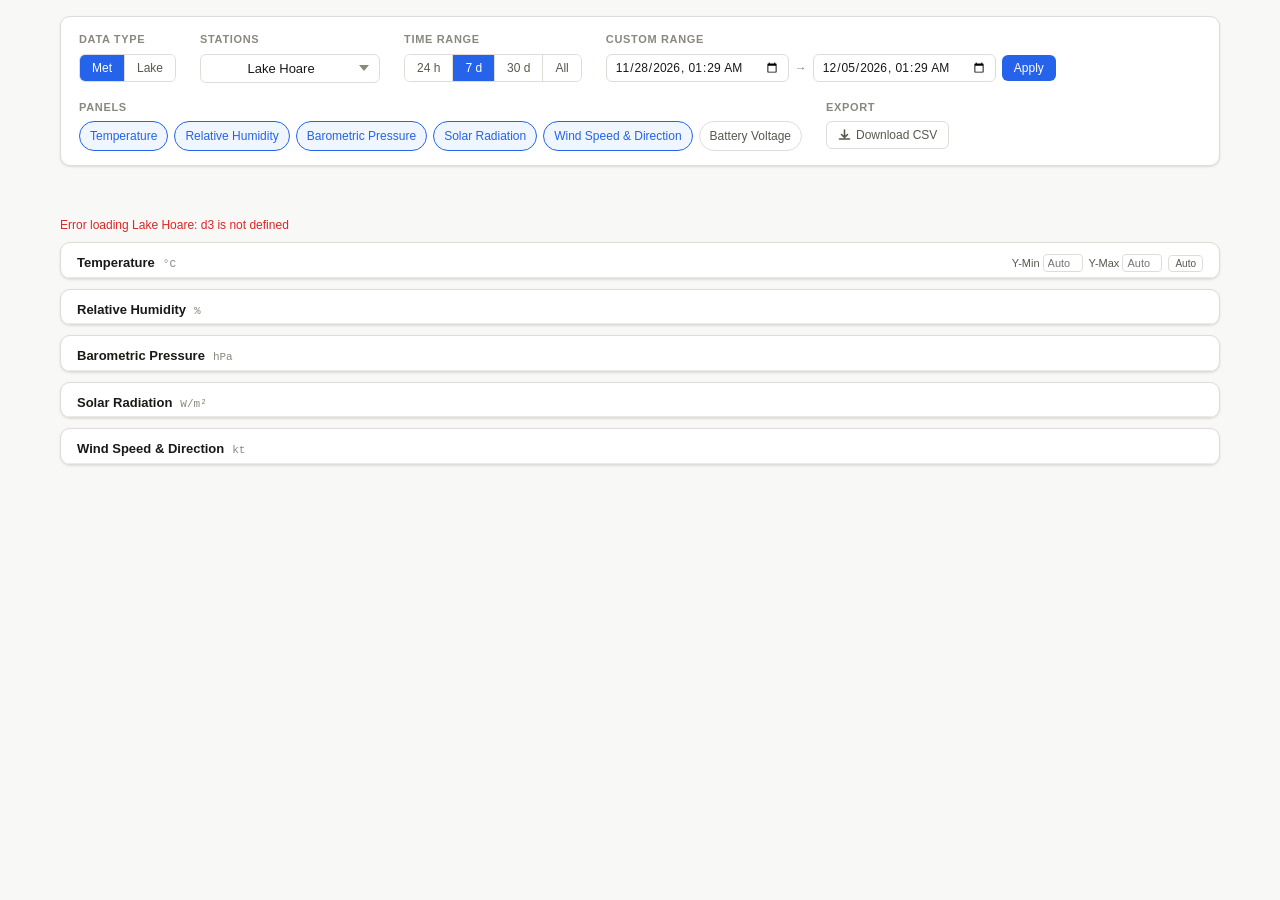
<file: index.html>
<!DOCTYPE html>
<html lang="en">

<head>
  <meta charset="UTF-8" />
  <meta name="viewport" content="width=device-width, initial-scale=1.0" />
  <title>MCM Live Weather Data</title>
  <meta name="description"
    content="Interactive time-series meteorological visualizations for McMurdo LTER weather monitoring stations in Antarctica. Displays temperature, humidity, pressure, solar radiation, and wind." />
  <link rel="stylesheet" href="style.css" />
</head>

<body>

  <div id="app">

    <div id="controls">

      <!-- Page switcher -->
      <div class="control-group" id="page-nav-control">
        <label>Data type</label>
        <nav id="page-nav" aria-label="Data type">
          <a href="index.html" class="nav-link active" aria-current="page">Met</a>
          <a href="lake.html" class="nav-link">Lake</a>
        </nav>
      </div>

      <!-- Station selector -->
      <div class="control-group" id="station-control">
        <label>Stations</label>
        <div id="station-selector-wrapper">
          <button id="station-dropdown-btn" aria-haspopup="listbox" aria-expanded="false">
            <span id="station-dropdown-label">Select stations…</span>
            <svg class="chevron" viewBox="0 0 10 6" width="10" height="6">
              <path d="M0 0l5 6 5-6z" fill="currentColor" />
            </svg>
          </button>
          <ul id="station-dropdown" role="listbox" aria-multiselectable="true" hidden>
            <!-- populated by met.js -->
          </ul>
        </div>
      </div>

      <!-- Time range presets -->
      <div class="control-group" id="time-preset-control">
        <label>Time range</label>
        <div class="button-group" id="time-presets">
          <button class="preset-btn" data-hours="24">24 h</button>
          <button class="preset-btn active" data-hours="168">7 d</button>
          <button class="preset-btn" data-hours="720">30 d</button>
          <button class="preset-btn" data-hours="all">All</button>
        </div>
      </div>

      <!-- Custom date range -->
      <div class="control-group" id="custom-range-control">
        <label>Custom range</label>
        <div id="custom-range-inputs">
          <input type="datetime-local" id="date-start" />
          <span class="range-sep">→</span>
          <input type="datetime-local" id="date-end" />
          <button id="apply-range-btn">Apply</button>
        </div>
      </div>

      <!-- Panel toggles (populated by met.js) -->
      <div class="control-group" id="panel-toggle-control">
        <label>Panels</label>
        <div class="toggle-group"></div>
      </div>

      <!-- Download CSV -->
      <div class="control-group" id="download-control">
        <label>Export</label>
        <button id="download-csv-btn" class="download-btn" title="Download visible variables for the selected time period as CSV">
          <svg width="13" height="13" viewBox="0 0 13 13" fill="none" aria-hidden="true" style="vertical-align:-1px;margin-right:5px">
            <path d="M6.5 1v7M3.5 5.5l3 3 3-3M1.5 10h10" stroke="currentColor" stroke-width="1.6" stroke-linecap="round" stroke-linejoin="round"/>
          </svg>
          Download CSV
        </button>
      </div>

    </div>

    <!-- Legend -->
    <div id="legend" aria-label="Station legend"></div>

    <!-- Status / error messages -->
    <div id="status-bar" aria-live="polite"></div>

    <!-- Chart panels (populated by met.js) -->
    <div id="charts"></div>

    <!-- Tooltip -->
    <div id="tooltip" role="tooltip" aria-hidden="true"></div>

  </div><!-- /#app -->

  <script src="https://d3js.org/d3.v7.min.js"></script>
  <script src="shared.js"></script>
  <script src="met.js"></script>
  <script>
    function sendHeight() {
      // Get the actual rendered height of the body content
      const height = document.body.scrollHeight;
      // Send message to the host window
      window.parent.postMessage({ frameHeight: height }, '*');
    }

    // Send initial height on load
    window.addEventListener('load', sendHeight);

    // Send updated height if window resizes (mobile/desktop adaptivity)
    window.addEventListener('resize', sendHeight);

    // Watch for dynamic height changes (DOM modifications, dropdown toggles, user selections)
    const observer = new ResizeObserver(() => sendHeight());
    observer.observe(document.body);
  </script>
</body>

</html>
</file>
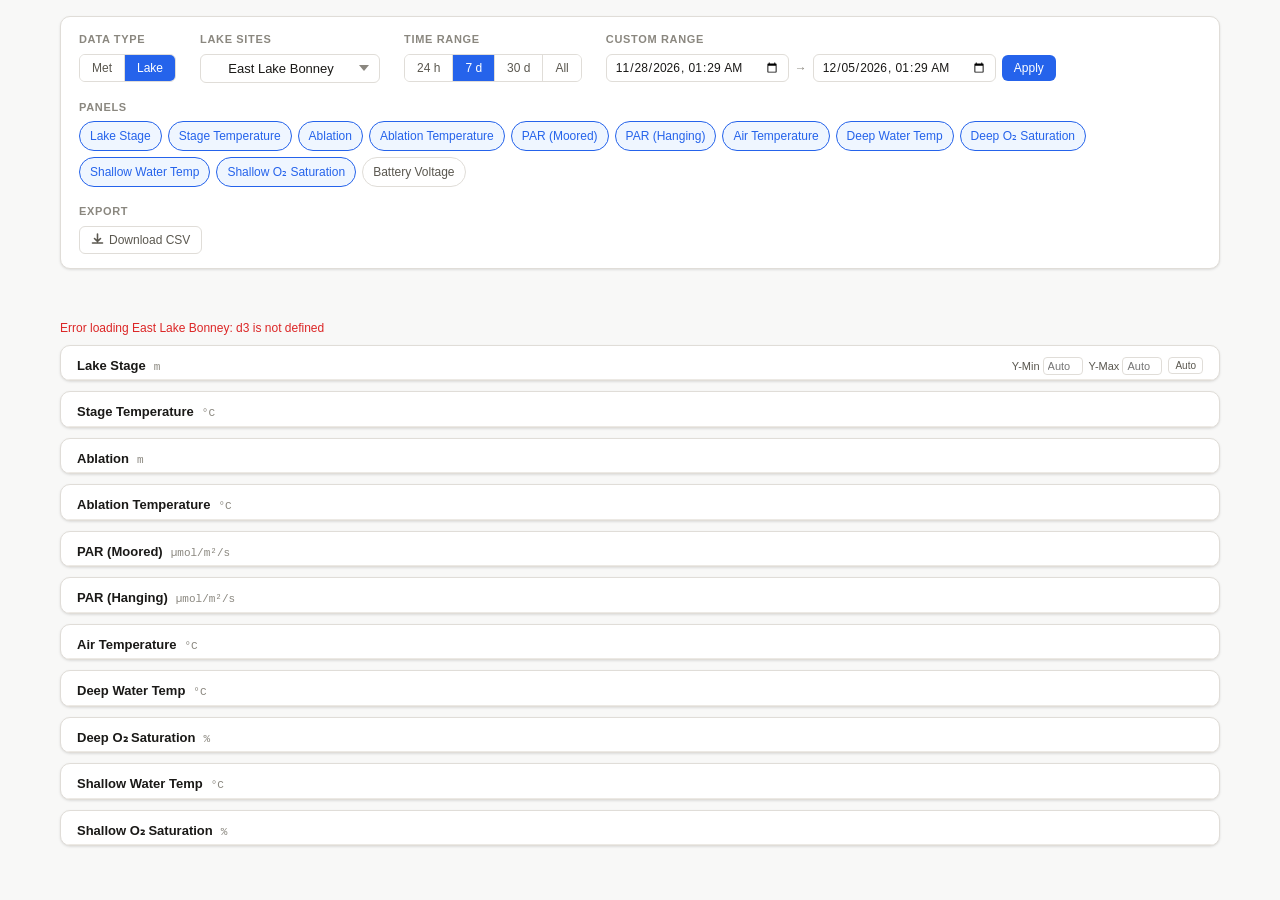
<file: lake.html>
<!DOCTYPE html>
<html lang="en">

<head>
  <meta charset="UTF-8" />
  <meta name="viewport" content="width=device-width, initial-scale=1.0" />
  <title>MCM Live Lake Data</title>
  <meta name="description"
    content="Interactive time-series lake buoy data for McMurdo LTER lake monitoring stations in Antarctica. Displays stage, temperature, oxygen saturation, PAR, and more." />
  <link rel="stylesheet" href="style.css" />
</head>

<body>

  <div id="app">

    <div id="controls">

      <!-- Page switcher -->
      <div class="control-group" id="page-nav-control">
        <label>Data type</label>
        <nav id="page-nav" aria-label="Data type">
          <a href="index.html" class="nav-link">Met</a>
          <a href="lake.html" class="nav-link active" aria-current="page">Lake</a>
        </nav>
      </div>

      <!-- Site selector -->
      <div class="control-group" id="station-control">
        <label>Lake sites</label>
        <div id="station-selector-wrapper">
          <button id="station-dropdown-btn" aria-haspopup="listbox" aria-expanded="false">
            <span id="station-dropdown-label">Select sites…</span>
            <svg class="chevron" viewBox="0 0 10 6" width="10" height="6">
              <path d="M0 0l5 6 5-6z" fill="currentColor" />
            </svg>
          </button>
          <ul id="station-dropdown" role="listbox" aria-multiselectable="true" hidden>
            <!-- populated by lake.js -->
          </ul>
        </div>
      </div>

      <!-- Time range presets -->
      <div class="control-group" id="time-preset-control">
        <label>Time range</label>
        <div class="button-group" id="time-presets">
          <button class="preset-btn" data-hours="24">24 h</button>
          <button class="preset-btn active" data-hours="168">7 d</button>
          <button class="preset-btn" data-hours="720">30 d</button>
          <button class="preset-btn" data-hours="all">All</button>
        </div>
      </div>

      <!-- Custom date range -->
      <div class="control-group" id="custom-range-control">
        <label>Custom range</label>
        <div id="custom-range-inputs">
          <input type="datetime-local" id="date-start" />
          <span class="range-sep">→</span>
          <input type="datetime-local" id="date-end" />
          <button id="apply-range-btn">Apply</button>
        </div>
      </div>

      <!-- Panel toggles (populated by lake.js) -->
      <div class="control-group" id="panel-toggle-control">
        <label>Panels</label>
        <div class="toggle-group"></div>
      </div>

      <!-- Download CSV -->
      <div class="control-group" id="download-control">
        <label>Export</label>
        <button id="download-csv-btn" class="download-btn" title="Download visible variables for the selected time period as CSV">
          <svg width="13" height="13" viewBox="0 0 13 13" fill="none" aria-hidden="true" style="vertical-align:-1px;margin-right:5px">
            <path d="M6.5 1v7M3.5 5.5l3 3 3-3M1.5 10h10" stroke="currentColor" stroke-width="1.6" stroke-linecap="round" stroke-linejoin="round"/>
          </svg>
          Download CSV
        </button>
      </div>

    </div>

    <!-- Legend -->
    <div id="legend" aria-label="Site legend"></div>

    <!-- Status / error messages -->
    <div id="status-bar" aria-live="polite"></div>

    <!-- Chart panels (populated by lake.js) -->
    <div id="charts"></div>

    <!-- Tooltip -->
    <div id="tooltip" role="tooltip" aria-hidden="true"></div>

  </div><!-- /#app -->

  <script src="https://d3js.org/d3.v7.min.js"></script>
  <script src="shared.js"></script>
  <script src="lake.js"></script>
  <script>
    function sendHeight() {
      // Get the actual rendered height of the body content
      const height = document.body.scrollHeight;
      // Send message to the host window
      window.parent.postMessage({ frameHeight: height }, '*');
    }

    // Send initial height on load
    window.addEventListener('load', sendHeight);

    // Send updated height if window resizes (mobile/desktop adaptivity)
    window.addEventListener('resize', sendHeight);

    // Watch for dynamic height changes (DOM modifications, dropdown toggles, user selections)
    const observer = new ResizeObserver(() => sendHeight());
    observer.observe(document.body);
  </script>
</body>

</html>
</file>
<file: style.css>
/* =============================================================
   MCM Live Meteogram — style.css
   Light theme, WordPress 2024 compatible, no external fonts
   ============================================================= */

/* --- Tokens -------------------------------------------------- */
:root {
  --bg: #f8f8f7;
  --surface: #ffffff;
  --border: #e0ddd8;
  --border-light: #ece9e4;
  --text-primary: #1a1917;
  --text-secondary: #5a574f;
  --text-muted: #8a877f;
  --accent: #2563eb;
  --accent-hover: #1d4ed8;
  --accent-light: #eff6ff;
  --danger: #dc2626;
  --radius: 6px;
  --radius-lg: 10px;
  --shadow: 0 1px 3px rgba(0, 0, 0, 0.08), 0 1px 2px rgba(0, 0, 0, 0.04);
  --shadow-md: 0 4px 6px rgba(0, 0, 0, 0.07), 0 2px 4px rgba(0, 0, 0, 0.05);
  --font: -apple-system, BlinkMacSystemFont, "Segoe UI", Roboto, Helvetica, Arial, sans-serif;
  --mono: "SFMono-Regular", Consolas, "Liberation Mono", Menlo, monospace;

  /* station color palette — 16 accessible colors matching shared.js */
  --s0: #0c8599;
  --s1: #e03131;
  --s2: #2f9e44;
  --s3: #7048e8;
  --s4: #e8590c;
  --s5: #c2255c;
  --s6: #f08c00;
  --s7: #495057;
  --s8: #7d4037;
  --s9: #5c940d;
  --s10: #087f5b;
  --s11: #5f3dc4;
  --s12: #1971c2;
  --s13: #a61e4d;
  --s14: #9c36b5;
  --s15: #d6336c;
}

/* --- Reset --------------------------------------------------- */
*,
*::before,
*::after {
  box-sizing: border-box;
  margin: 0;
  padding: 0;
}

body {
  font-family: var(--font);
  font-size: 14px;
  color: var(--text-primary);
  background: var(--bg);
  line-height: 1.5;
}

/* --- App shell ---------------------------------------------- */
#app {
  max-width: 1200px;
  margin: 0 auto;
  padding: 16px 20px 40px;
}

/* --- Page nav (Met / Lake) & Button groups ------------------ */
#page-nav,
.button-group {
  display: flex;
  gap: 0;
  border: 1px solid var(--border);
  border-radius: var(--radius);
  overflow: hidden;
}

.nav-link,
.preset-btn {
  display: inline-flex;
  align-items: center;
  justify-content: center;
  background: var(--surface);
  border: none;
  border-right: 1px solid var(--border);
  padding: 6px 12px;
  font-size: 12px;
  font-family: var(--font);
  color: var(--text-secondary);
  cursor: pointer;
  text-decoration: none;
  transition: background 0.12s, color 0.12s;
  white-space: nowrap;
  line-height: normal;
  box-sizing: border-box;
}

.nav-link:last-child,
.preset-btn:last-child {
  border-right: none;
}

.nav-link:hover,
.preset-btn:hover {
  background: var(--accent-light);
  color: var(--accent);
}

.nav-link.active,
.preset-btn.active {
  background: var(--accent);
  color: #fff;
}

/* --- Controls bar ------------------------------------------- */
#controls {
  display: flex;
  flex-wrap: wrap;
  gap: 16px 24px;
  align-items: flex-start;
  background: var(--surface);
  border: 1px solid var(--border);
  border-radius: var(--radius-lg);
  padding: 14px 18px;
  margin-bottom: 14px;
  box-shadow: var(--shadow);
}

.control-group {
  display: flex;
  flex-direction: column;
  gap: 6px;
}

.control-group>label {
  font-size: 11px;
  font-weight: 600;
  text-transform: uppercase;
  letter-spacing: 0.06em;
  color: var(--text-muted);
}

/* --- Station dropdown --------------------------------------- */
#station-selector-wrapper {
  position: relative;
}

#station-dropdown-btn {
  display: flex;
  align-items: center;
  gap: 8px;
  background: var(--surface);
  border: 1px solid var(--border);
  border-radius: var(--radius);
  padding: 6px 10px;
  font-size: 13px;
  font-family: var(--font);
  color: var(--text-primary);
  cursor: pointer;
  min-width: 180px;
  transition: border-color 0.15s;
}

#station-dropdown-btn:hover {
  border-color: var(--accent);
}

#station-dropdown-btn[aria-expanded="true"] {
  border-color: var(--accent);
}

#station-dropdown-btn .chevron {
  flex-shrink: 0;
  color: var(--text-muted);
  transition: transform 0.15s;
}

#station-dropdown-btn[aria-expanded="true"] .chevron {
  transform: rotate(180deg);
}

#station-dropdown-label {
  flex: 1;
  overflow: hidden;
  text-overflow: ellipsis;
  white-space: nowrap;
}

#station-dropdown {
  position: absolute;
  top: calc(100% + 4px);
  left: 0;
  z-index: 100;
  background: var(--surface);
  border: 1px solid var(--border);
  border-radius: var(--radius);
  box-shadow: var(--shadow-md);
  min-width: 180px;
  max-height: 300px;
  overflow-y: auto;
  list-style: none;
  padding: 4px 0;
}

#station-dropdown li {
  padding: 7px 12px;
  cursor: pointer;
  display: flex;
  align-items: center;
  gap: 8px;
  font-size: 13px;
  font-family: var(--mono);
  transition: background 0.1s;
}

#station-dropdown li:hover {
  background: var(--accent-light);
}

#station-dropdown li[aria-selected="true"] {
  background: var(--accent-light);
  color: var(--accent);
}

#station-dropdown li .check {
  width: 14px;
  text-align: center;
  flex-shrink: 0;
}

#station-dropdown li.no-data {
  color: var(--text-muted);
  font-style: italic;
  cursor: not-allowed;
}

#station-dropdown li.no-data:hover {
  background: none;
}



/* --- Custom range ------------------------------------------- */
#custom-range-inputs {
  display: flex;
  align-items: center;
  gap: 6px;
  flex-wrap: wrap;
}

#custom-range-inputs input[type="datetime-local"] {
  border: 1px solid var(--border);
  border-radius: var(--radius);
  padding: 5px 8px;
  font-size: 12px;
  font-family: var(--font);
  color: var(--text-primary);
  background: var(--surface);
}

.range-sep {
  color: var(--text-muted);
  font-size: 12px;
}

#apply-range-btn {
  background: var(--accent);
  color: #fff;
  border: none;
  border-radius: var(--radius);
  padding: 6px 12px;
  font-size: 12px;
  font-family: var(--font);
  cursor: pointer;
  transition: background 0.12s;
}

#apply-range-btn:hover {
  background: var(--accent-hover);
}

/* --- Panel toggles ------------------------------------------ */
.toggle-group {
  display: flex;
  gap: 6px;
  flex-wrap: wrap;
}

.toggle-pill {
  display: flex;
  align-items: center;
  gap: 5px;
  padding: 5px 10px;
  border: 1px solid var(--border);
  border-radius: 100px;
  font-size: 12px;
  cursor: pointer;
  user-select: none;
  transition: background 0.12s, border-color 0.12s, color 0.12s;
  color: var(--text-secondary);
  background: var(--surface);
}

.toggle-pill:has(input:checked) {
  background: var(--accent-light);
  border-color: var(--accent);
  color: var(--accent);
}

.toggle-pill input {
  display: none;
}

/* --- Legend ------------------------------------------------- */
#legend {
  display: flex;
  flex-wrap: wrap;
  gap: 8px 16px;
  margin-bottom: 12px;
  min-height: 24px;
}

.legend-item {
  display: flex;
  align-items: center;
  gap: 6px;
  font-size: 12px;
  font-family: var(--mono);
  color: var(--text-secondary);
}

.legend-swatch {
  width: 24px;
  height: 3px;
  border-radius: 2px;
}

/* --- Status bar --------------------------------------------- */
#status-bar {
  font-size: 12px;
  color: var(--text-muted);
  margin-bottom: 8px;
  min-height: 18px;
}

#status-bar.error {
  color: var(--danger);
}

/* --- Chart panels ------------------------------------------- */
#charts {
  display: flex;
  flex-direction: column;
  gap: 10px;
}

.chart-panel {
  background: var(--surface);
  border: 1px solid var(--border);
  border-radius: var(--radius-lg);
  box-shadow: var(--shadow);
  overflow: hidden;
}

.chart-panel.hidden {
  display: none;
}

.panel-header {
  display: flex;
  align-items: baseline;
  gap: 8px;
  padding: 10px 16px 4px;
  border-bottom: 1px solid var(--border-light);
}

.panel-title {
  font-size: 13px;
  font-weight: 600;
  color: var(--text-primary);
}

.panel-unit {
  font-size: 11px;
  color: var(--text-muted);
  font-family: var(--mono);
}

.y-controls {
  margin-left: auto;
  display: flex;
  align-items: center;
  gap: 6px;
  font-size: 11px;
  color: var(--text-secondary);
}

.y-controls input {
  width: 40px;
  font-size: 11px;
  padding: 2px 4px;
  border: 1px solid var(--border);
  border-radius: 4px;
  background: var(--surface);
  color: var(--text-primary);
  appearance: textfield;
  -moz-appearance: textfield;
  /* Hide arrows in Firefox */
}

.y-controls input::-webkit-outer-spin-button,
.y-controls input::-webkit-inner-spin-button {
  -webkit-appearance: none;
  /* Hide arrows in Safari/Chrome */
  margin: 0;
}

.y-auto-btn {
  font-size: 10px;
  padding: 2px 6px;
  background: var(--surface);
  border: 1px solid var(--border);
  border-radius: 4px;
  cursor: pointer;
  color: var(--text-secondary);
}

.y-auto-btn:hover {
  background: var(--accent-light);
  color: var(--accent);
  border-color: var(--accent);
}

.no-data-msg {
  font-size: 12px;
  color: var(--text-muted);
  font-style: italic;
  padding: 12px 16px;
  text-align: center;
}

.panel-svg-container {
  width: 100%;
}

/* --- SVG elements ------------------------------------------- */
.axis path,
.axis line {
  stroke: var(--border);
  stroke-width: 1;
}

.axis text {
  fill: var(--text-muted);
  font-size: 11px;
  font-family: var(--font);
}

.grid-line {
  stroke: var(--border-light);
  stroke-dasharray: 2, 4;
  stroke-width: 1;
}

.data-line {
  fill: none;
  stroke-width: 1.5;
  stroke-linejoin: round;
  stroke-linecap: round;
}

.data-dot {
  stroke: #fff;
  stroke-width: 1;
  r: 2.5;
}


.zoom-overlay {
  fill: none;
  pointer-events: all;
  cursor: crosshair;
}

/* --- Download CSV button ------------------------------------ */
.download-btn {
  display: inline-flex;
  align-items: center;
  background: var(--surface);
  border: 1px solid var(--border);
  border-radius: var(--radius);
  padding: 6px 11px;
  font-size: 12px;
  font-family: var(--font);
  color: var(--text-secondary);
  cursor: pointer;
  white-space: nowrap;
  transition: background 0.12s, border-color 0.12s, color 0.12s;
}

.download-btn:hover {
  background: var(--accent-light);
  border-color: var(--accent);
  color: var(--accent);
}

.download-btn:active {
  background: #dbeafe;
}

/* --- Crosshair SVG line ------------------------------------ */
.crosshair-line {
  stroke: var(--text-muted);
  stroke-width: 1px;
  stroke-dasharray: 3 3;
  pointer-events: none;
}

/* --- Per-panel inline tooltip ------------------------------ */
.panel-crosshair-tip {
  position: absolute;
  top: 4px;
  pointer-events: none;
  background: var(--surface);
  border: 1px solid var(--border);
  border-radius: var(--radius);
  box-shadow: var(--shadow-md);
  padding: 7px 11px;
  font-size: 12px;
  line-height: 1.6;
  z-index: 200;
  max-width: 240px;
  display: none;
}

/* panel-svg-container must be relative for tip positioning */
.panel-svg-container {
  position: relative;
}

.panel-crosshair-tip .tooltip-time {
  font-size: 10.5px;
}

.tooltip-time {
  font-weight: 600;
  color: var(--text-primary);
  margin-bottom: 4px;
}

.tooltip-row {
  display: flex;
  justify-content: space-between;
  gap: 12px;
}

.tooltip-label {
  color: var(--text-secondary);
  white-space: nowrap;
}

.tooltip-value {
  font-family: var(--mono);
  font-weight: 600;
  white-space: nowrap;
}

/* Legacy floating tooltip — kept in DOM for accessibility, but hidden */
#tooltip {
  display: none;
}

/* --- Responsive -------------------------------------------- */
@media (max-width: 700px) {
  #controls {
    flex-direction: column;
  }

  #custom-range-inputs {
    flex-direction: column;
    align-items: flex-start;
  }

  #app {
    padding: 10px 12px 30px;
  }
}
</file>
